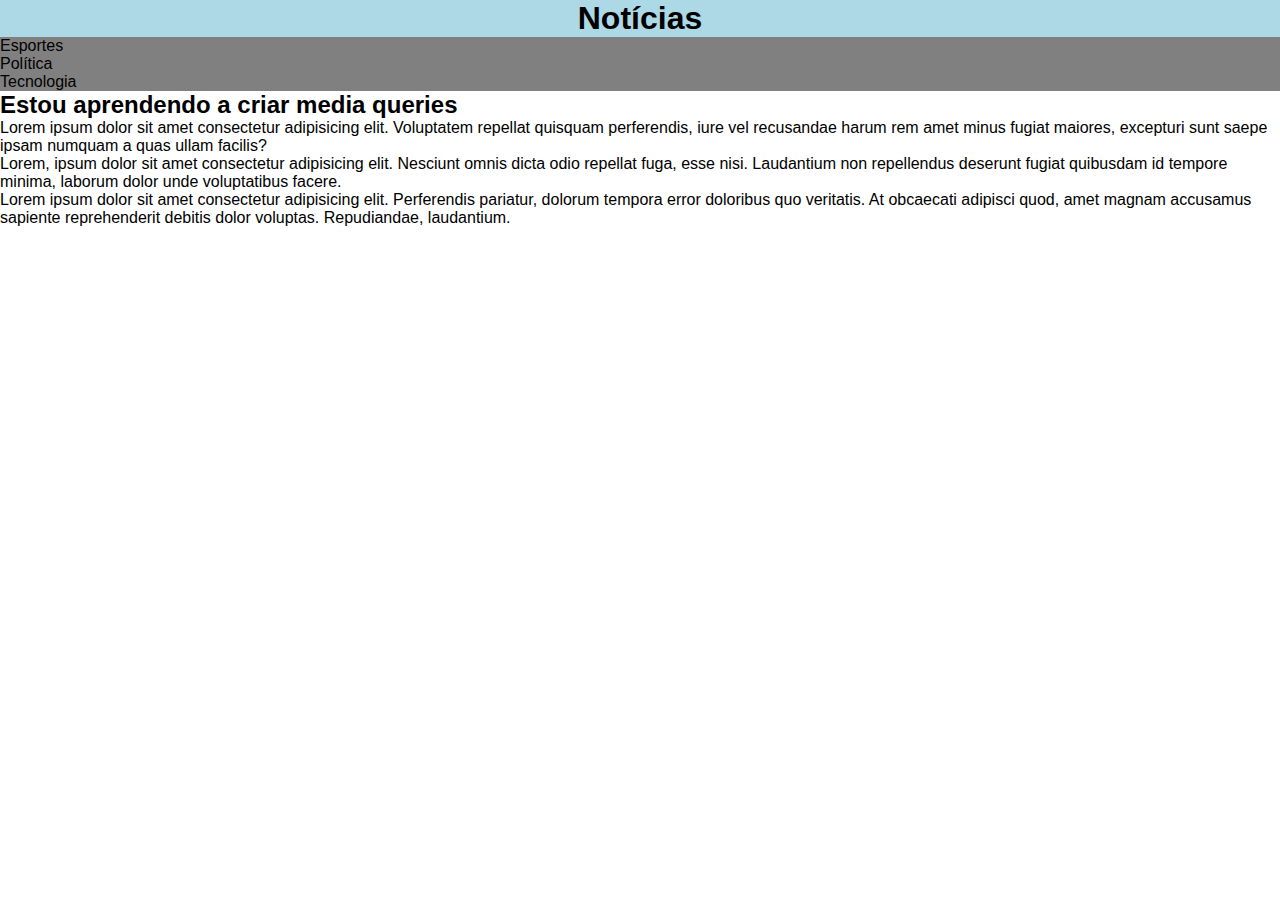
<file: ex_026/mq001/Index.html>
<!DOCTYPE html>
<html lang="pt-br">
<head>
    <meta charset="UTF-8">
    <meta name="viewport" content="width=device-width, initial-scale=1.0">
    <link rel="stylesheet" href="estilos/tela.css" media="screen">
    <link rel="stylesheet" href="estilos/impressora.css" media="print">
    <title>Media Query</title>
</head>
<body>
    <Header>
        <h1>Notícias</h1>
        <Menu>
            <ul>
                <li>Esportes</li>
                <li>Política</li>
                <li>Tecnologia</li>
            </ul>         
        </Menu>
    </Header>
    <main>
        <article>
            <h2>Estou aprendendo a criar media queries</h2>
            <p>Lorem ipsum dolor sit amet consectetur adipisicing elit. Voluptatem repellat quisquam perferendis, iure vel recusandae harum rem amet minus fugiat maiores, excepturi sunt saepe ipsam numquam a quas ullam facilis?</p>

            <p>Lorem, ipsum dolor sit amet consectetur adipisicing elit. Nesciunt omnis dicta odio repellat fuga, esse nisi. Laudantium non repellendus deserunt fugiat quibusdam id tempore minima, laborum dolor unde voluptatibus facere.</p>

            <p>Lorem ipsum dolor sit amet consectetur adipisicing elit. Perferendis pariatur, dolorum tempora error doloribus quo veritatis. At obcaecati adipisci quod, amet magnam accusamus sapiente reprehenderit debitis dolor voluptas. Repudiandae, laudantium.</p>
        </article>
    </main>
</body>
</html>
</file>
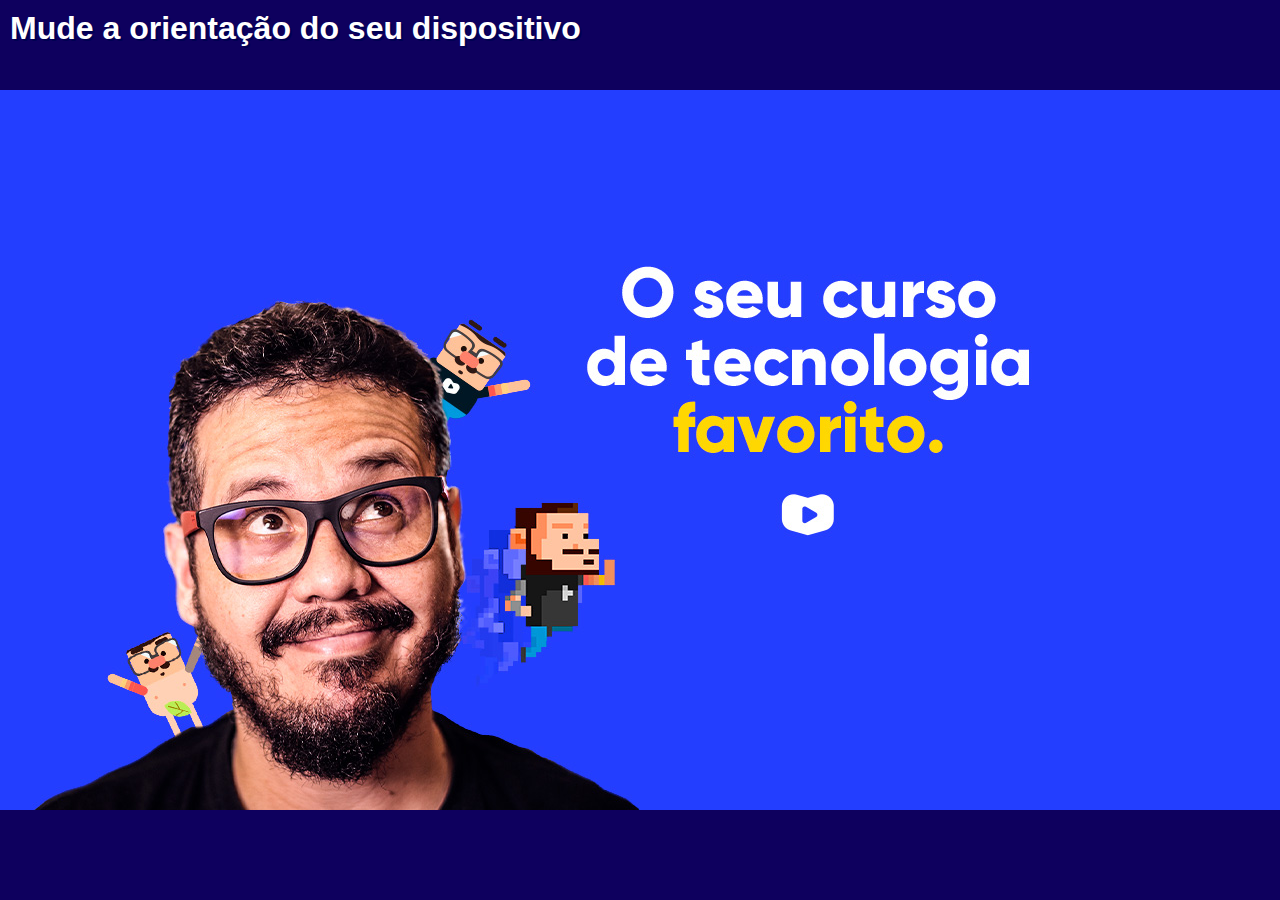
<file: ex_026/mq002/index.html>
<!DOCTYPE html>
<html lang="pt-br">
<head>
    <meta charset="UTF-8">
    <meta name="viewport" content="width=device-width, initial-scale=1.0">
    <link rel="stylesheet" href="estilos/style.css" media="all">
    <link rel="stylesheet" href="estilos/retrato.css" media="screen and (orientation:portrait)">
    <link rel="stylesheet" href="estilo/paisagem.css" media="screen and (orientation:landscape)">
    <title>Media features</title>
</head>
<body>
    <h1>
        Mude a orientação do seu dispositivo
    </h1>
</body>
</html>
</file>
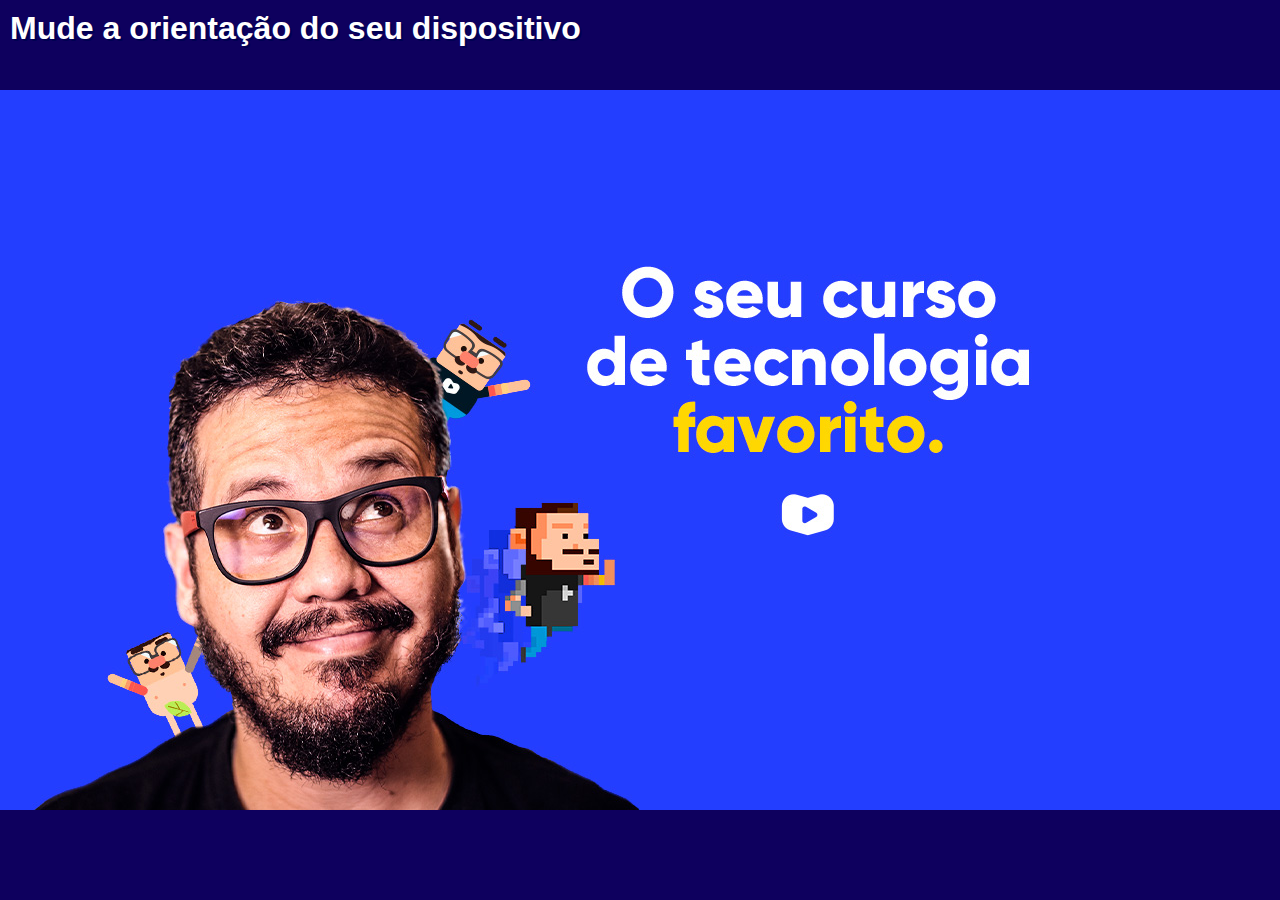
<file: ex_026/mq003/index.html>
<!DOCTYPE html>
<html lang="pt-br">
<head>
    <meta charset="UTF-8">
    <meta name="viewport" content="width=device-width, initial-scale=1.0">
    <title>Media features</title>
    <link rel="stylesheet" href="estilos/style.css">
</head>

<body>
    <h1>
        Mude a orientação do seu dispositivo
    </h1>
</body>

</html>
</file>
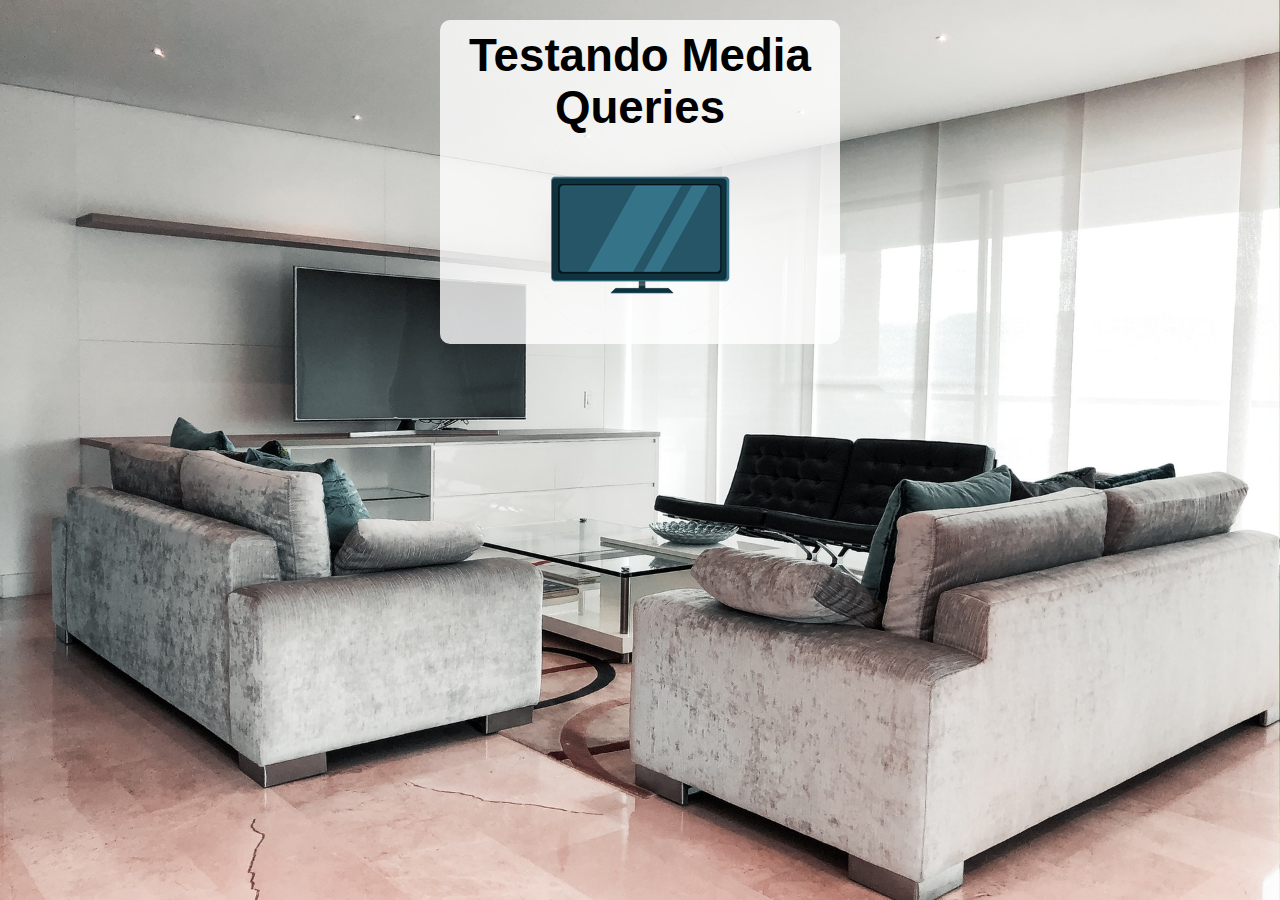
<file: ex_026/mq004/index.html>
<!DOCTYPE html>
<html lang="pt-br">
<head>
    <meta charset="UTF-8">
    <meta name="viewport" content="width=device-width, initial-scale=1.0">
    <link rel="stylesheet" href="estilos/style.css" media="all">
    <link rel="stylesheet" href="estilos/media_query.css">
    <title>media query</title>
</head>
<body>
    <main>
        <h1>Testando Media Queries</h1>
        <img id="phone" src="imagens/icon-phone.png" alt="acessando via smartphone">
        <img id="tablet" src="imagens/icon-tablet.png" alt="acessando via tablet">
        <img id="print" src="imagens/icon-print.png" alt="acessando via impressão">
        <img id="pc" src="imagens/icon-pc.png" alt="acessando via desktop">
        <img id="tv" src="imagens/icon-tv.png" alt="acessando via TV">
    </main>
</body>
</html>
</file>
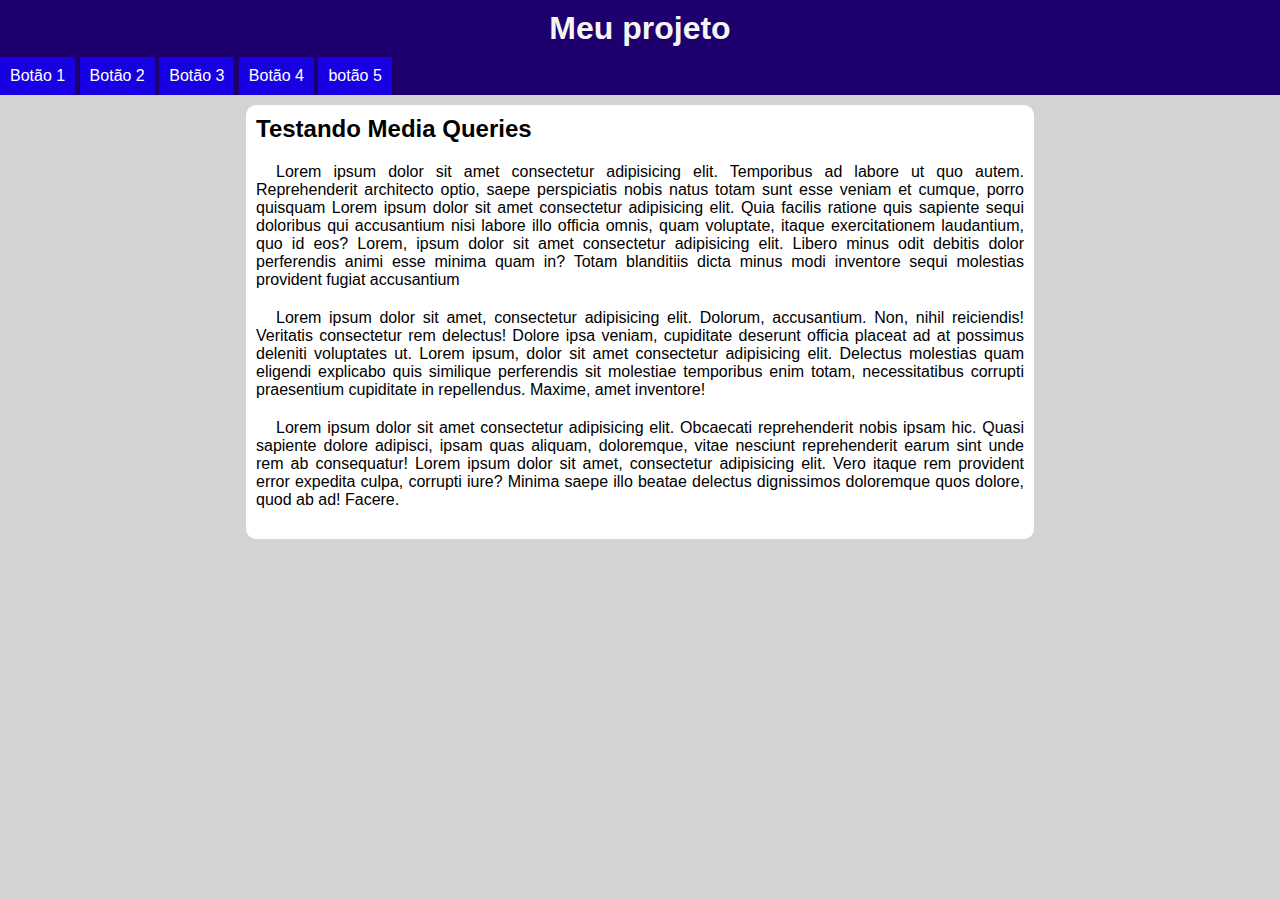
<file: ex_026/mq005/index.html>
<!DOCTYPE html>
<html lang="pt-br">
<head>
    <meta charset="UTF-8">
    <meta name="viewport" content="width=device-width, initial-scale=1.0">
    <title>media query</title>

    <link rel="stylesheet" href="estilos/style.css">
    <link href="https://fonts.googleapis.com/icon?family=Material+Icons"
      rel="stylesheet">
      <link rel="stylesheet" href="estilos/media_query.css">

</head>
<body onresize="mudoutamanho()">
    <header>
        <h1>Meu projeto</h1>
        <i id="burguer" class="material-icons" onclick="clickMenu()"> menu </i>
        <menu id="itens">
            <ul>
                <li><a href="#">Botão 1</a></li>
                <li><a href="#">Botão 2</a></li>
                <li><a href="#">Botão 3</a></li>
                <li><a href="#">Botão 4</a></li>
                <li><a href="#">botão 5</a></li>
            </ul>
        </menu>
    </header>
    <main>
        <article>
            
            <h2>Testando Media Queries</h2>

            <p>Lorem ipsum dolor sit amet consectetur adipisicing elit. Temporibus ad labore ut quo autem. Reprehenderit architecto optio, saepe perspiciatis nobis natus totam sunt esse veniam et cumque, porro quisquam Lorem ipsum dolor sit amet consectetur adipisicing elit. Quia facilis ratione quis sapiente sequi doloribus qui accusantium nisi labore illo officia omnis, quam voluptate, itaque exercitationem laudantium, quo id eos? Lorem, ipsum dolor sit amet consectetur adipisicing elit. Libero minus odit debitis dolor perferendis animi esse minima quam in? Totam blanditiis dicta minus modi inventore sequi molestias provident fugiat accusantium </p>

            <p>Lorem ipsum dolor sit amet, consectetur adipisicing elit. Dolorum, accusantium. Non, nihil reiciendis! Veritatis consectetur rem delectus! Dolore ipsa veniam, cupiditate deserunt officia placeat ad at possimus deleniti voluptates ut. Lorem ipsum, dolor sit amet consectetur adipisicing elit. Delectus molestias quam eligendi explicabo quis similique perferendis sit molestiae temporibus enim totam, necessitatibus corrupti praesentium cupiditate in repellendus. Maxime, amet inventore!</p>

            <p>
                Lorem ipsum dolor sit amet consectetur adipisicing elit. Obcaecati reprehenderit nobis ipsam hic. Quasi sapiente dolore adipisci, ipsam quas aliquam, doloremque, vitae nesciunt reprehenderit earum sint unde rem ab consequatur! Lorem ipsum dolor sit amet, consectetur adipisicing elit. Vero itaque rem provident error expedita culpa, corrupti iure? Minima saepe illo beatae delectus dignissimos doloremque quos dolore, quod ab ad! Facere.
              </p>

        </article>
    </main>
    <script>

        function mudoutamanho() {
            if (window.innerWidth >= 768)
            {
                itens.style.display = 'block'
            } else {
                itens.style.display = 'none'
            }
        }

        function clickMenu() {
            if (itens.style.display == 'block') 
            {
                itens.style.display = 'none'    
            } else {
                itens.style.display = 'block'
            }
        }
    </script>
</body>
</html>
</file>
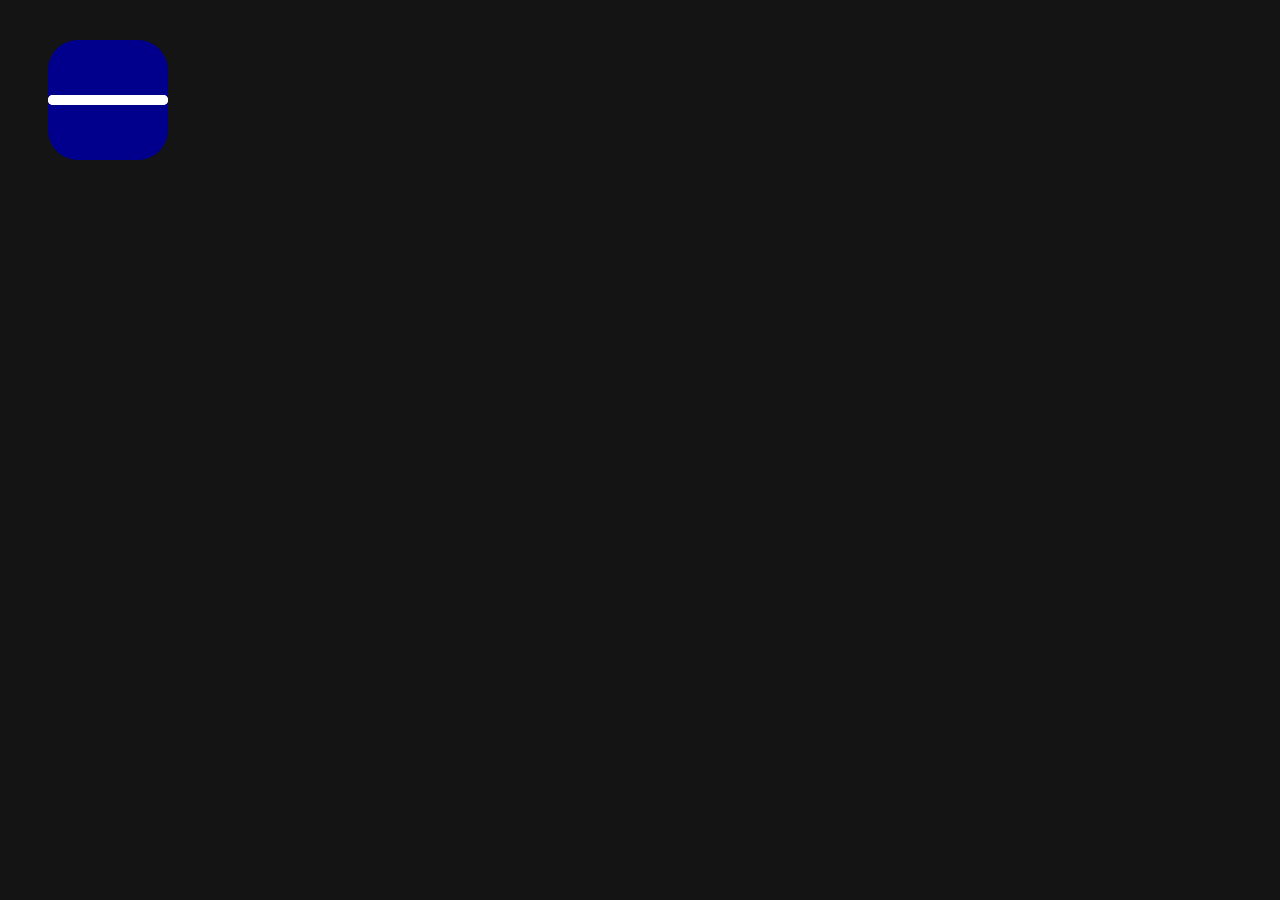
<file: ex_026/ex_aleatorios/menu.html>
<!DOCTYPE html>
<html lang="pt-br">
<head>
    <meta charset="UTF-8">
    <meta name="viewport" content="width=device-width, initial-scale=1.0">
    <link rel="stylesheet" href="estilos/estilo_menu.css">
    <title>Teste aleatório de menu</title>
</head>
<body>
    <div class="container">
        <div class="menu">
            <div>
                <span class="line-1"></span>
                <span class="line-2"></span>
                <span class="line-3"></span>
            </div>
        </div>
    </div>
</body>
</html>
</file>
<file: ex_026/mq001/estilos/tela.css>
@charset "UTF-8";

/*Estilo para telas*/

* {
    margin: 0px;
    padding: 0px;
}

html {
    font-family: Arial, Helvetica, sans-serif;
    font-size: 1em;
}

header {
    background-color: lightblue;
}

header > h1 {
    text-align: center;
}

menu ul {
    list-style-type: none;
    background-color: gray;
}
</file>
<file: ex_026/mq001/estilos/impressora.css>
@charset "UTF-8";

/*Estilos para impressoras */

* {
    margin: 10px;
    padding: 10px;
}

html {
    font-family: 'Courier New', Courier, monospace;
    font-size: 1.5em;
    line-height: 1.5em;
}

menu {
    display: none;
}

article::after {
    content: 'Esse artigo foi feito pelo institudo Marcos Vincius'
}
</file>
<file: ex_026/mq002/estilos/style.css>
@charset "UTF-8";

* {
    margin: 0px;
    padding: 0px;
    font-family: Arial, Helvetica, sans-serif;
}

html, body {
    width: 100vw;
    height: 100vh;
    background-color: rgb(14, 0, 94);
    background-position: left center;
    background-repeat: no-repeat;
    background-size: contain;
}

h1 {
    color: white;
    text-shadow: 2px 2px 0px rgb(0, 0, 82);
    padding: 10px;
}
</file>
<file: ex_026/mq002/estilos/retrato.css>
@charset "utf-8";

body {
    background-image: url(../imagens/cev-portrait.jpg);
}
</file>
<file: ex_026/mq002/estilo/paisagem.css>
@charset "UTF-8";

body {
    background-image: url(../imagens/cev-landscape.jpg);
}
</file>
<file: ex_026/mq003/estilos/style.css>
@charset "UTF-8";

       /* declarações gerais */

       * {
        margin: 0px;
        padding: 0px;
        font-family: Arial, Helvetica, sans-serif;
    }

    html, body {
        width: 100vw;
        height: 100vh;
        background-color: rgb(14, 0, 94);
        background-position: left center;
        background-repeat: no-repeat;
        background-size: contain;
    }

    h1 {
        color: white;
        text-shadow: 2px 2px 0px rgb(0, 0, 82);
        padding: 10px;
    }

     /* declarações retrato */

     @media screen and (orientation: portrait) {
                    body {
            background-image: url(../imagens/cev-portrait.jpg);
        }
     }
     /*declarações paisagem */

     @media screen and (orientation: landscape) {
                    body {
            background-image: url(../imagens/cev-landscape.jpg);
        }
     }
</file>
<file: ex_026/mq004/estilos/style.css>
@charset "UTF-8";

/* Versão mobile first */

* {
    font-family: Arial, Helvetica, sans-serif;
    font-size: 1.3em;
    margin: 0px;
    padding: 0px;
    box-sizing: border-box;
}

html {
    height: 100vh;
}

body {
    background: black url(../imagens/back-phone.jpg) no-repeat;
    background-size: cover;
    background-position: center center;
}

main {
    background-color: rgba(255, 255, 255, 0.795);
    width: 400px;
    margin: auto;
    border-radius: 10px;
    padding: 10px;
    margin-top: 20px;
}

h1 {
    text-align: center;
}

img {
    display: block;
    margin: auto;
}

img#phone {display: block;}
img#tablet {display: none;}
img#print {display: none;}
img#pc {display: none;}
img#tv {display: none;}
</file>
<file: ex_026/mq004/estilos/media_query.css>
@charset "utf-8";

/*Todas as demais mídias*/

@media print {
    * {
        font-family: 'Courier New', Courier, monospace;
    }

    main {
        border: 2px solid black;
    }

    main h1 {
        text-shadow: none;
        color: black
    }
}

@media screen and (min-width: 768px) and (max-width: 992px) {
    body {
        background-image: url(../imagens/back-tablet.jpg);
    }
    img#phone {display: none;}
    img#tablet {display: block;}
    img#print {display: none;}
    img#pc {display: none;}
    img#tv {display: none;}
}


@media screen and (min-width:992px) and (max-width: 1200px) {
    body {
        background-image: url(../imagens/back-pc.jpg);
    }
    img#phone {display: none;}
    img#tablet {display: none;}
    img#print {display: none;}
    img#pc {display: block;}
    img#tv {display: none;}
}

@media screen and (min-width:1200px) {
    body {
        background-image: url(../imagens/back-tv.jpg);
    }
    img#phone {display: none;}
    img#tablet {display: none;}
    img#print {display: none;}
    img#pc {display: none;}
    img#tv {display: block;}
}
</file>
<file: ex_026/mq005/estilos/style.css>
@charset "UTF-8";

* {
    font-family: Arial, Helvetica, sans-serif;
    margin: 0px;
    padding: 0px;
}

body, html {
    background-color: lightgray;
}

header {
    background-color: rgb(29, 0, 110);
    color: whitesmoke;
}

header > h1 {
    padding: 10px;
    text-align: center;
}

i#burguer {
    background-color: rgb(16, 0, 161);
    display: block;
    color: white;
    text-align: center;
    padding: 10px;
    cursor: pointer;
}

i#burguer:hover {
    background-color: rgb(172, 172, 172);
    color: rgb(0, 0, 0);
}

menu {
    display: none;
}

menu > ul {
    list-style-type: none;
}

menu > ul > li > a {
    display: block;
    padding: 10px;
    text-decoration: none;
    text-align: center;
    background-color: rgb(23, 1, 226);
    color: white;
}

menu > ul > li > a:hover {
    background-color: gray;
}

main {
    width: 90vw;
    background-color: white;
    margin: auto;
    margin-top: 10px;
    padding: 10px;
    border-radius: 10px;
}

article > h2 {
    padding-bottom: 20px;
}

article > p {
    text-align: justify;
    margin-bottom: 20px;
    text-indent: 20px;
}
</file>
<file: ex_026/mq005/estilos/media_query.css>
@charset "utf-8";

@media screen and (min-width: 768px) {
    i#burguer {
        display: none;
    }

    menu {
        display: block;
    }

    menu > ul > li {
        display: inline-block;
    }

    main {
        width: 768px;
    }
}
</file>
<file: ex_026/ex_aleatorios/estilos/estilo_menu.css>
@charset "utf-8";

body {
    background-color: rgba(20, 20, 20);
}


.menu div { 
    width: 120px;
    height: 120px;
    margin: 40px;
    position: relative;
    background-color: rgb(0, 0, 141);
    border-radius: 30px;
}

.menu span {
    background-color: rgb(255, 255, 255);
    width: 100%;
    height: 10px;
    border-radius: 5px;
    display: block;
    position: absolute;
    top: 50%;
    left: 50%;
    transform: translate(-50%, -50%);
    transition: 0.5s;
}
</file>
